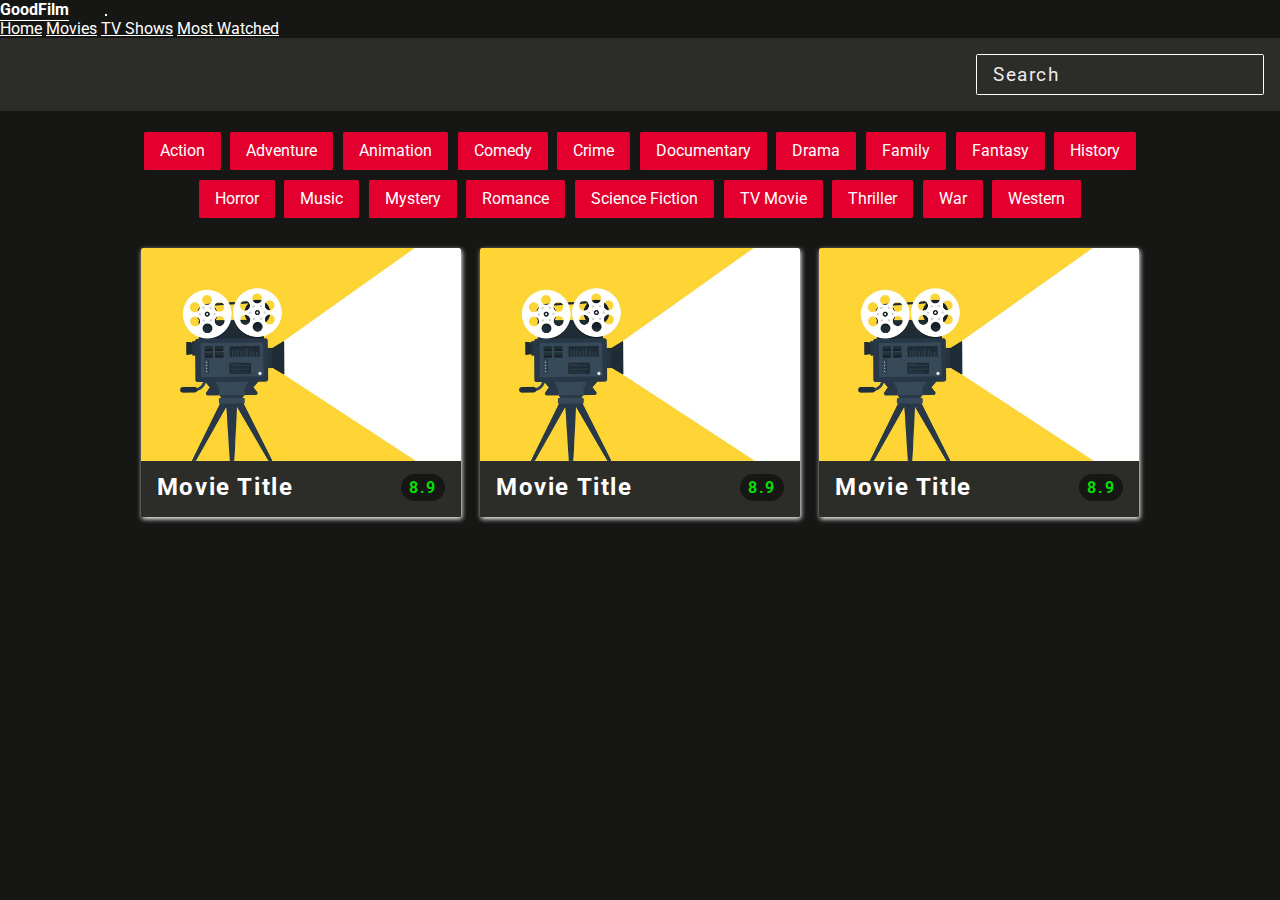
<file: index.html>
<!DOCTYPE html>
<html lang="en">
<head>
    <meta charset="UTF-8">
    <meta http-equiv="X-UA-Compatible" content="IE=edge">
    <meta name="viewport" content="width=device-width, initial-scale=1.0">
    <link rel="preconnect" href="https://fonts.googleapis.com">
    <link rel="preconnect" href="https://fonts.gstatic.com" crossorigin>
    <link href="https://fonts.googleapis.com/css2?family=Roboto&display=swap" rel="stylesheet">
    <link href="https://cdn.jsdelivr.net/npm/bootstrap@5.1.3/dist/css/bootstrap.min.css" 
          rel="stylesheet" 
          integrity="sha384-1BmE4kWBq78iYhFldvKuhfTAU6auU8tT94WrHftjDbrCEXSU1oBoqyl2QvZ6jIW3" 
          crossorigin="anonymous">
    <link rel="stylesheet" href="css/style.css">
    <title>Movies App</title>
</head>
<body>

    <nav class="navbar navbar-expand-sm bg-custom">
        <div class="container-fluid">
          <a class="navbar-brand" href="index.html">GoodFilm</a>
          <button class="navbar-toggler" type="button" data-bs-toggle="collapse" data-bs-target="#navbarNavAltMarkup" aria-controls="navbarNavAltMarkup" aria-expanded="false" aria-label="Toggle navigation">
            <span class="navbar-toggler-icon"></span>
          </button>
          <div class="collapse navbar-collapse" id="navbarNavAltMarkup">
            <div class="navbar-nav">
              <a class="nav-link active" aria-current="page" href="index.html">Home</a>
              <a class="nav-link" href="movies.html">Movies</a>
              <a class="nav-link" href="tvshows.html">TV Shows</a>
              <a class="nav-link" href="mostwatched.html">Most Watched</a>
            </div>
          </div>
        </div>
    </nav>


    <header>
        <form class="form" id="search-form">
            <label class="search-label">
                <input type="text" class="search-input" placeholder="Search" id="search-input">
            </label>
        </form>
    </header>


    <section class="genres" id="genres">
        <div class="genre" id="28">Action</div>
        <div class="genre" id="12">Adventure</div>
        <div class="genre" id="16">Animation</div>
    </section>


    <div class="error"></div>


    <main class="container" id="main">

        <div class="movie">
            <img src="./img/10415d2d0accbbd6ae2ce6018fea86b9.jpg" alt="cover-image" class="movie-img">
            <div class="infos">
                <h3>Movie Title</h3>
                <span class="rating-color-green">8.9</span>
            </div>
            <div class="overview">
                <h3>Overview</h3>
                Lorem ipsum dolor sit amet consectetur adipisicing elit. 
                Atque aliquam non explicabo ratione fugiat exercitationem itaque aliquid, 
                omnis officia vel perspiciatis in accusamus accusantium quis iusto debitis? 
                Facilis, culpa quo!
            </div>
        </div>

        <div class="movie">
            <img src="./img/10415d2d0accbbd6ae2ce6018fea86b9.jpg" alt="cover-image" class="movie-img">
            <div class="infos">
                <h3>Movie Title</h3>
                <span class="rating-color-green">8.9</span>
            </div>
            <div class="overview">
                <h3>Overview</h3>
                Lorem ipsum dolor sit amet consectetur adipisicing elit. 
                Atque aliquam non explicabo ratione fugiat exercitationem itaque aliquid, 
                omnis officia vel perspiciatis in accusamus accusantium quis iusto debitis? 
                Facilis, culpa quo!
            </div>
        </div>

        <div class="movie">
            <img src="./img/10415d2d0accbbd6ae2ce6018fea86b9.jpg" alt="cover-image" class="movie-img">
            <div class="infos">
                <h3>Movie Title</h3>
                <span class="rating-color-green">8.9</span>
            </div>
            <div class="overview">
                <h3>Overview</h3>
                Lorem ipsum dolor sit amet consectetur adipisicing elit. 
                Atque aliquam non explicabo ratione fugiat exercitationem itaque aliquid, 
                omnis officia vel perspiciatis in accusamus accusantium quis iusto debitis? 
                Facilis, culpa quo!
            </div>
        </div>

    </main>


    <script src="https://cdn.jsdelivr.net/npm/bootstrap@5.1.3/dist/js/bootstrap.bundle.min.js" 
            integrity="sha384-ka7Sk0Gln4gmtz2MlQnikT1wXgYsOg+OMhuP+IlRH9sENBO0LRn5q+8nbTov4+1p" 
            crossorigin="anonymous">
    </script>
    <script src="js/main.js"></script>
</body>
</html>
</file>
<file: css/style.css>
/*******
GENEREAL
*******/

:root {
    --primary-color: #161615;
    --secondary-color: #2c2c29;
    --tertiary-color: white;
}

* {
    margin: 0;
    padding: 0;
    box-sizing: border-box;
    font-family: 'Roboto', sans-serif;
}

body {
    background-color: var(--primary-color);
}


.bg-light {
    background-color: var(--secondary-color);
}


/*****
HEADER
*****/

header {
    padding: 1rem;
    display: flex;
    justify-content: flex-end;
    background-color: var(--secondary-color);
}

.search-input {
    background-color: inherit;
    border: 1px solid var(--tertiary-color);
    border-radius: 0.1rem;
    outline: none;
    padding: 0.5rem 1rem;
    font-size: 1.2rem;
    color: var(--tertiary-color);
    width: 18rem;
}

.search-input::placeholder {
    color: rgb(236, 234, 234);
    letter-spacing: 0.1rem;
}


/*****
GENRES
*****/

.genres {
    width: 80%;
    display: flex;
    flex-wrap: wrap;
    justify-content: center;
    align-items: center;
    margin: 1rem auto;
}

.genre {
    color: var(--tertiary-color);
    background-color: #e4002e;
    border-radius: 0.1rem;
    padding: 0.6rem 1rem;
    margin: 0.3rem;
    cursor: pointer;
}

.genre:hover {
    background-color: #ff0235;
    transition: 0.4s ease-in;
}



/***
MAIN
***/

.container {
    display: flex;
    flex-wrap: wrap;
    justify-content: center;
}

.movie {
    width: 20rem;
    margin: 0.6rem;
    background-color: var(--secondary-color);
    border-radius: 0.1rem;
    box-shadow: 1px 2px 5px var(--tertiary-color);
    position: relative;
    overflow: hidden;
}

.movie-img {
    width: 100%;
    border-top-left-radius: 0.1rem;
    border-top-right-radius: 0.1rem;
}

.infos {
    color: var(--tertiary-color);
    display: flex;
    align-items: center;
    justify-content: space-between;
    padding: 0.5rem 1rem 1rem;
    letter-spacing: 0.1rem;
}

.infos h3 {
    font-size: 1.5rem;
}

.infos span {
    background-color: var(--primary-color);
    padding: 0.25rem 0.5rem;
    border-radius: 1rem;
    font-weight: bold;
}

.rating-color-green {
    color: rgb(7, 221, 7);
}

.rating-color-yellow {
    color: yellow;
}

.rating-color-red {
    color: red;
}

.overview {
    position: absolute;
    left: 0;
    right: 0;
    bottom: 0;
    background-color: rgb(245, 245, 245);
    padding: 1rem;
    max-height: 100%;
    transform: translateY(101%);
    transition: transform 0.3s ease-in;
}

.movie:hover .overview{
    transform: translateY(0);
}


/***************
BOOTSTRAP NAVBAR
***************/

.bg-custom {
    background-color: var(--primary-color);
    color: var(--tertiary-color);
}

.navbar-brand {
    color: var(--tertiary-color);
    font-weight: bold;
    margin-right: 2rem;
}

.nav-link {
    color: var(--tertiary-color);
}

.nav-link:hover,
.navbar-brand:hover {
    color: var(--tertiary-color);
    text-decoration: underline;
    text-underline-position: under;
}

.navbar-toggler-icon {
    background-image: url("data:image/svg+xml,%3csvg xmlns='http://www.w3.org/2000/svg' viewBox='0 0 30 30'%3e%3cpath stroke='rgba%28255, 255, 255, 1%29' stroke-linecap='round' stroke-miterlimit='10' stroke-width='2' d='M4 7h22M4 15h22M4 23h22'/%3e%3c/svg%3e")
}

.navbar-toggler {
    border: 1px solid var(--tertiary-color);
}


/********
paragraph
********/

p {
    color: var(--tertiary-color);
    margin: 1rem;
}


/**********
MEDIA QUERY
**********/

@media screen and (max-width:330px) {
    .search-input {
        width: 80%;
    }
}
</file>
